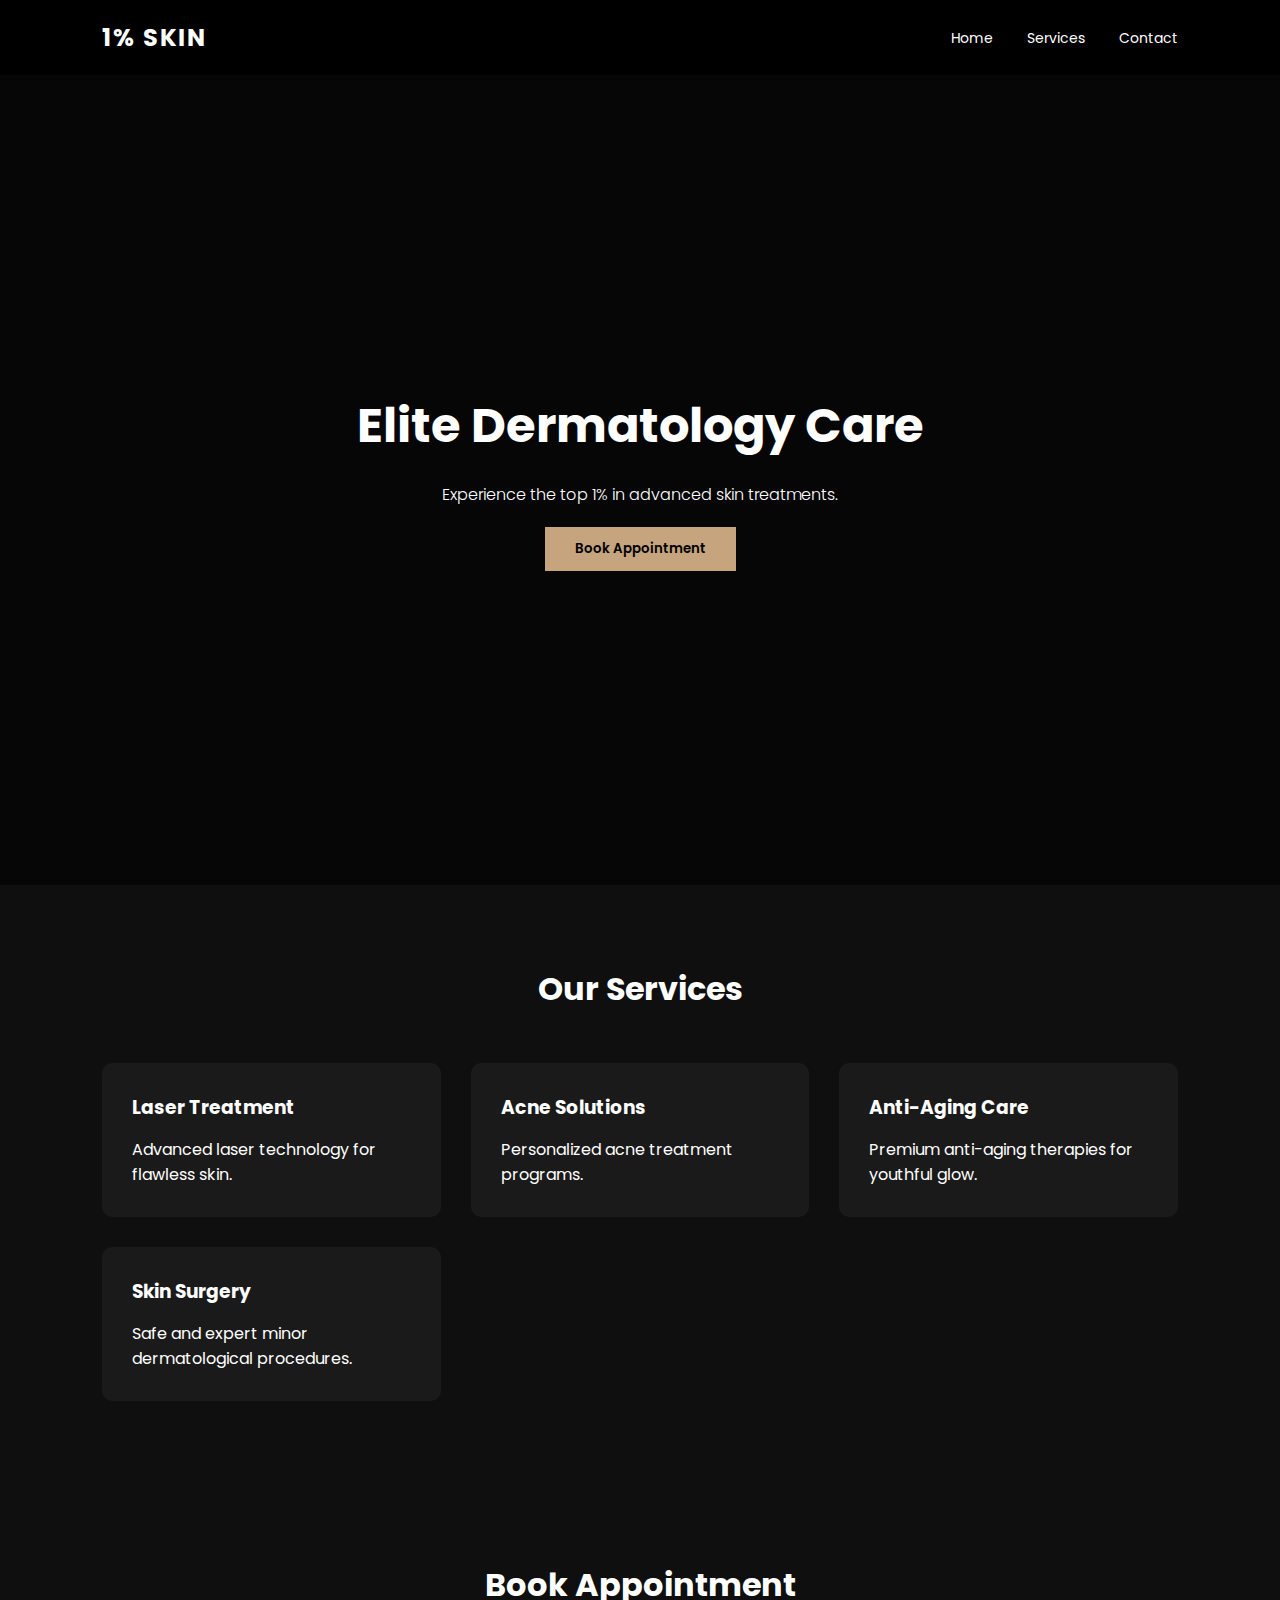
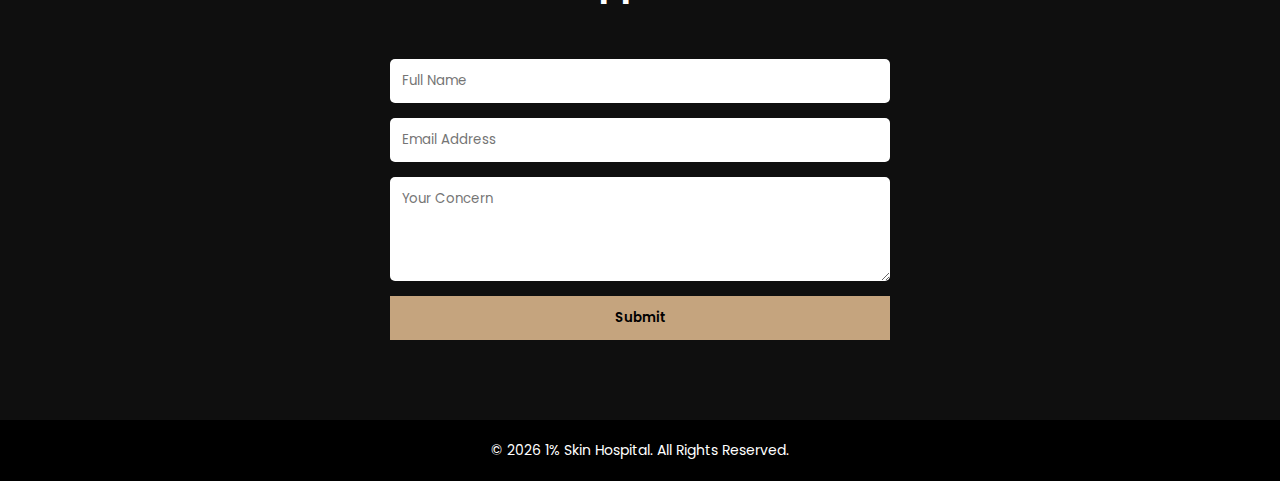
<file: index.html>
<!DOCTYPE html>
<html lang="en">
<head>
    <meta name="google-site-verification" content="jrh3r6Kaaz0RD6gZDbrvoyUJ5GQCk3v3us5Gd3Kbt44" />
<meta charset="UTF-8">
<meta name="viewport" content="width=device-width, initial-scale=1.0">
<title>1% Skin Hospital</title>

<!-- Google Font -->
<link href="https://fonts.googleapis.com/css2?family=Poppins:wght@300;400;600;700&display=swap" rel="stylesheet">

<style>
* {
    margin: 0;
    padding: 0;
    box-sizing: border-box;
    font-family: 'Poppins', sans-serif;
}

body {
    background: #0f0f0f;
    color: #fff;
}

header {
    display: flex;
    justify-content: space-between;
    align-items: center;
    padding: 20px 8%;
    background: #000;
    position: sticky;
    top: 0;
}

.logo {
    font-size: 24px;
    font-weight: 700;
    letter-spacing: 2px;
}

nav a {
    color: #fff;
    text-decoration: none;
    margin-left: 30px;
    font-size: 14px;
    transition: 0.3s;
}

nav a:hover {
    color: #c5a47e;
}

.hero {
    height: 90vh;
    display: flex;
    justify-content: center;
    align-items: center;
    text-align: center;
    padding: 0 10%;
    background: linear-gradient(rgba(0,0,0,0.6), rgba(0,0,0,0.6)),
                url('https://images.unsplash.com/photo-1556228453-efd6c1ff04f6?auto=format&fit=crop&w=1500&q=80') no-repeat center/cover;
}

.hero h1 {
    font-size: 48px;
    font-weight: 700;
}

.hero p {
    margin: 20px 0;
    font-weight: 300;
}

.btn {
    padding: 12px 30px;
    border: none;
    background: #c5a47e;
    color: #000;
    cursor: pointer;
    font-weight: 600;
    transition: 0.3s;
}

.btn:hover {
    background: #fff;
}

section {
    padding: 80px 8%;
}

.section-title {
    text-align: center;
    margin-bottom: 50px;
    font-size: 32px;
}

.services {
    display: grid;
    grid-template-columns: repeat(auto-fit, minmax(250px, 1fr));
    gap: 30px;
}

.card {
    background: #1a1a1a;
    padding: 30px;
    border-radius: 10px;
    transition: 0.3s;
}

.card:hover {
    transform: translateY(-10px);
    background: #222;
}

.card h3 {
    margin-bottom: 15px;
}

.contact form {
    display: flex;
    flex-direction: column;
    max-width: 500px;
    margin: auto;
}

.contact input, .contact textarea {
    margin-bottom: 15px;
    padding: 12px;
    border: none;
    border-radius: 5px;
}

footer {
    text-align: center;
    padding: 20px;
    background: #000;
    font-size: 14px;
}
</style>
</head>

<body>

<header>
    <div class="logo">1% SKIN</div>
    <nav>
        <a href="#home">Home</a>
        <a href="#services">Services</a>
        <a href="#contact">Contact</a>
    </nav>
</header>

<section class="hero" id="home">
    <div>
        <h1>Elite Dermatology Care</h1>
        <p>Experience the top 1% in advanced skin treatments.</p>
        <button class="btn" onclick="scrollToContact()">Book Appointment</button>
    </div>
</section>

<section id="services">
    <h2 class="section-title">Our Services</h2>
    <div class="services">
        <div class="card">
            <h3>Laser Treatment</h3>
            <p>Advanced laser technology for flawless skin.</p>
        </div>
        <div class="card">
            <h3>Acne Solutions</h3>
            <p>Personalized acne treatment programs.</p>
        </div>
        <div class="card">
            <h3>Anti-Aging Care</h3>
            <p>Premium anti-aging therapies for youthful glow.</p>
        </div>
        <div class="card">
            <h3>Skin Surgery</h3>
            <p>Safe and expert minor dermatological procedures.</p>
        </div>
    </div>
</section>

<section class="contact" id="contact">
    <h2 class="section-title">Book Appointment</h2>
    <form onsubmit="submitForm(event)">
        <input type="text" placeholder="Full Name" required>
        <input type="email" placeholder="Email Address" required>
        <textarea rows="4" placeholder="Your Concern"></textarea>
        <button class="btn" type="submit">Submit</button>
    </form>
</section>

<footer>
    © 2026 1% Skin Hospital. All Rights Reserved.
</footer>

<script>
function scrollToContact() {
    document.getElementById("contact").scrollIntoView({ behavior: "smooth" });
}

function submitForm(event) {
    event.preventDefault();
    alert("Thank you! Our team will contact you shortly.");
}
</script>

</body>
</html>
</file>
